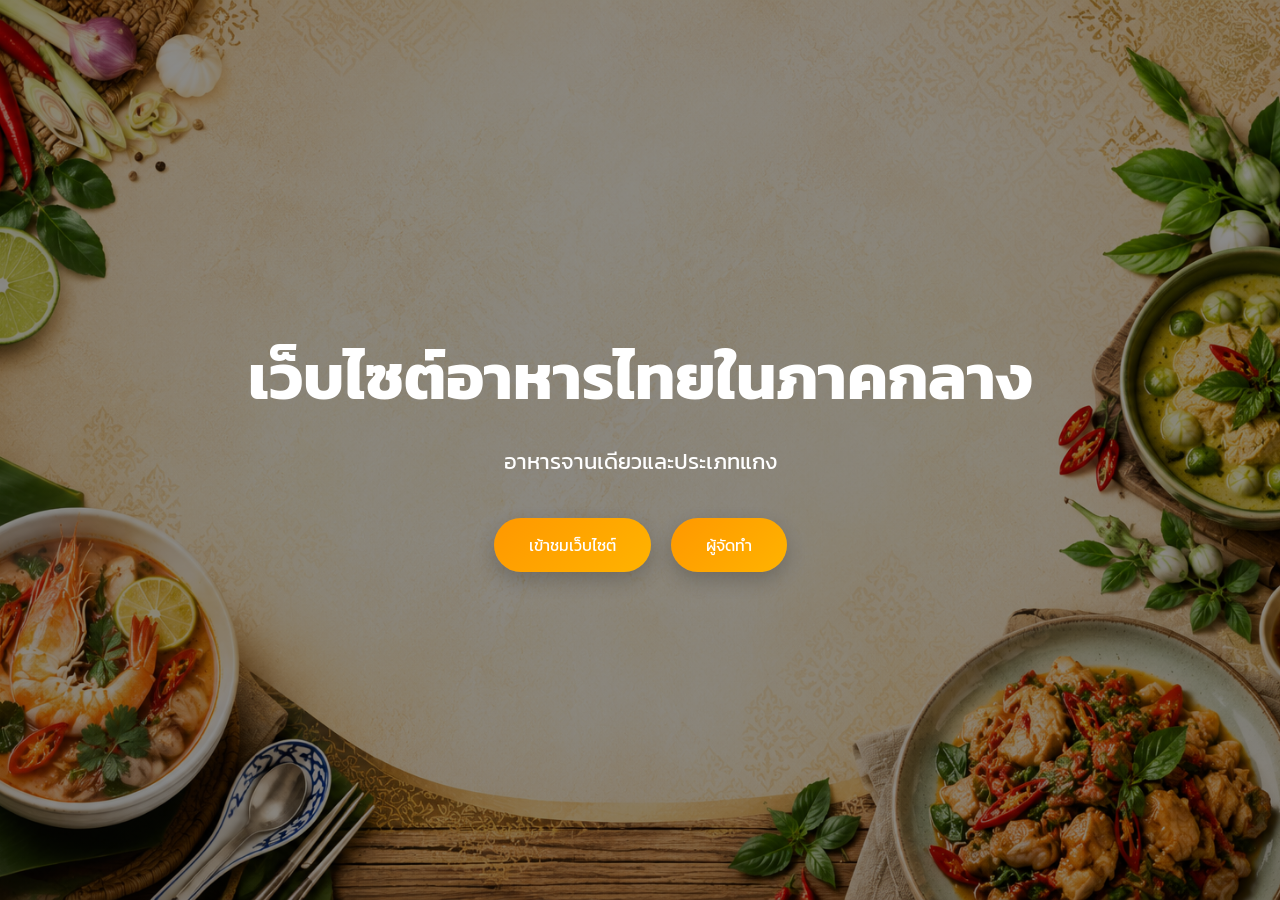
<file: index.html>
<!DOCTYPE html>
<html lang="th">
  <head>
    <meta charset="UTF-8" />
    <meta name="viewport" content="width=device-width, initial-scale=1.0" />
    <title>อาหารไทย</title>
    <link rel="stylesheet" href="styles.css" />
  </head>
  <body class="landing">
    <div class="overlay">
      <h1>เว็บไซต์อาหารไทยในภาคกลาง</h1>
      <p>อาหารจานเดียวและประเภทแกง</p>

      <div class="btn-group">
        <a href="home.html" class="btn">เข้าชมเว็บไซต์</a>
        <a href="about.html" class="btn">ผู้จัดทำ</a>
      </div>
    </div>
  </body>
</html>
</file>
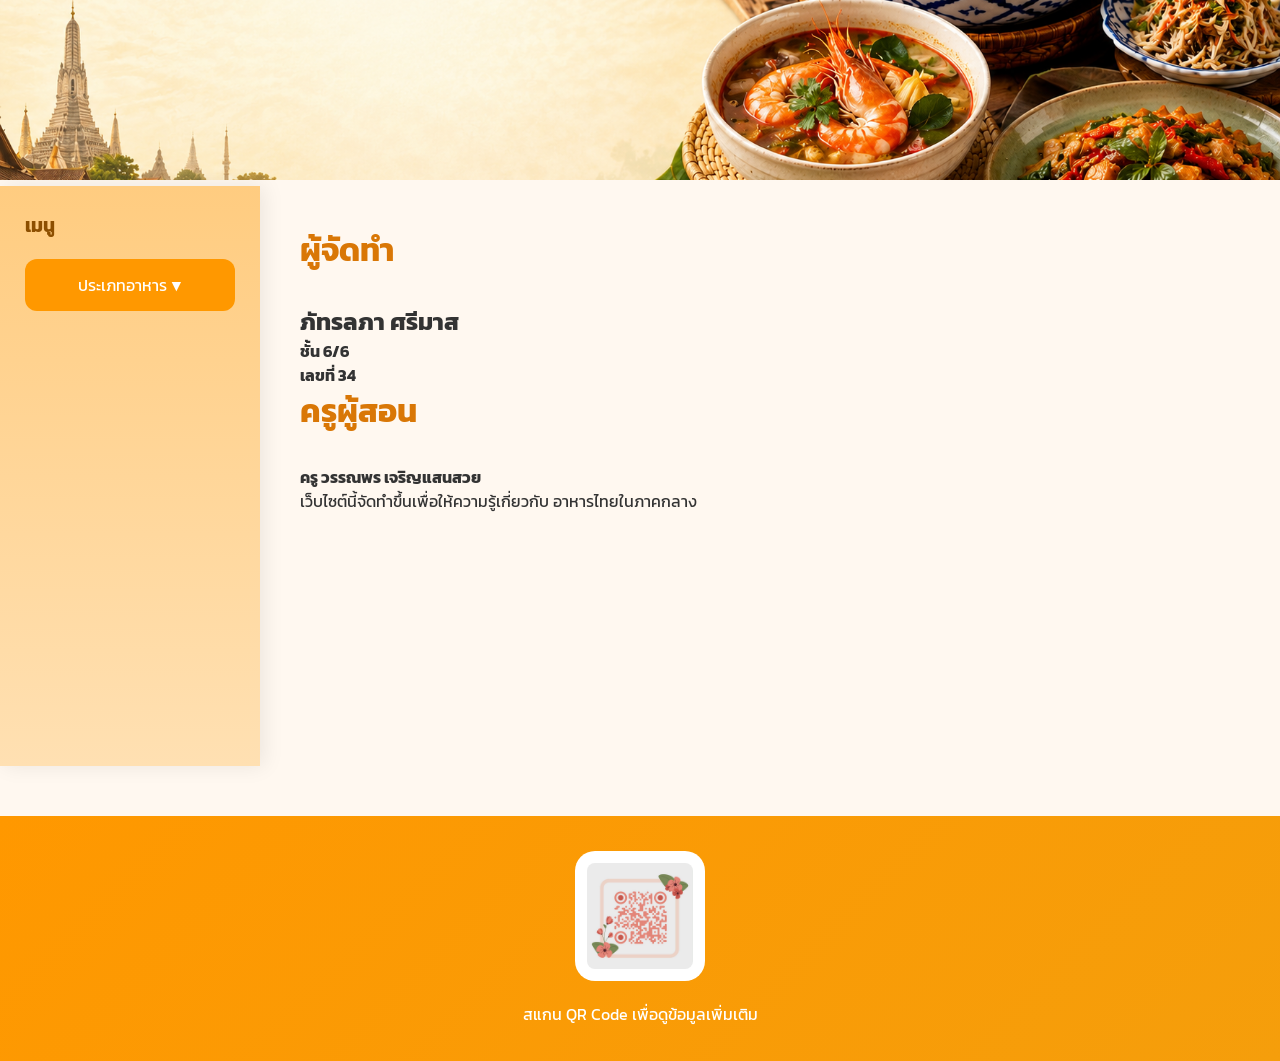
<file: about.html>
<!DOCTYPE html>
<html lang="th">
  <head>
    <meta charset="UTF-8" />
    <meta name="viewport" content="width=device-width, initial-scale=1.0" />
    <title>ผู้จัดทำ</title>
    <link rel="stylesheet" href="styles.css" />
  </head>
  <body>
    <header>
      <img src="banner.jpg" class="banner" />
    </header>

    <div class="container">
      <aside class="sidebar">
        <h3>เมนู</h3>

        <div class="dropdown">
          <button>ประเภทอาหาร ▼</button>

          <div class="dropdown-content">
            <a href="home.html">หน้าแรก</a>
            <a href="singledish.html">อาหารจานเดียว</a>
            <a href="curry.html">ประเภทแกง</a>
            <a href="about.html">ผู้จัดทำ</a>
          </div>
        </div>
      </aside>

      <main>
        <div class="profile-card">
          <h1>ผู้จัดทำ</h1>

          <h2>ภัทรลภา ศรีมาส</h2>

          <p><strong>ชั้น 6/6</strong> </p>
          <p><strong>เลขที่ 34</strong> </p>
          <h1>ครูผู้สอน</h1>
           <p><strong>ครู วรรณพร เจริญแสนสวย</strong> </p>
          <p>เว็บไซต์นี้จัดทำขึ้นเพื่อให้ความรู้เกี่ยวกับ อาหารไทยในภาคกลาง</p>
        </div>
      </main>
    </div>

    <footer>
      <img src="qr.png" class="qr" />
      <p>สแกน QR Code เพื่อดูข้อมูลเพิ่มเติม</p>
    </footer>
  </body>
</html>
</file>
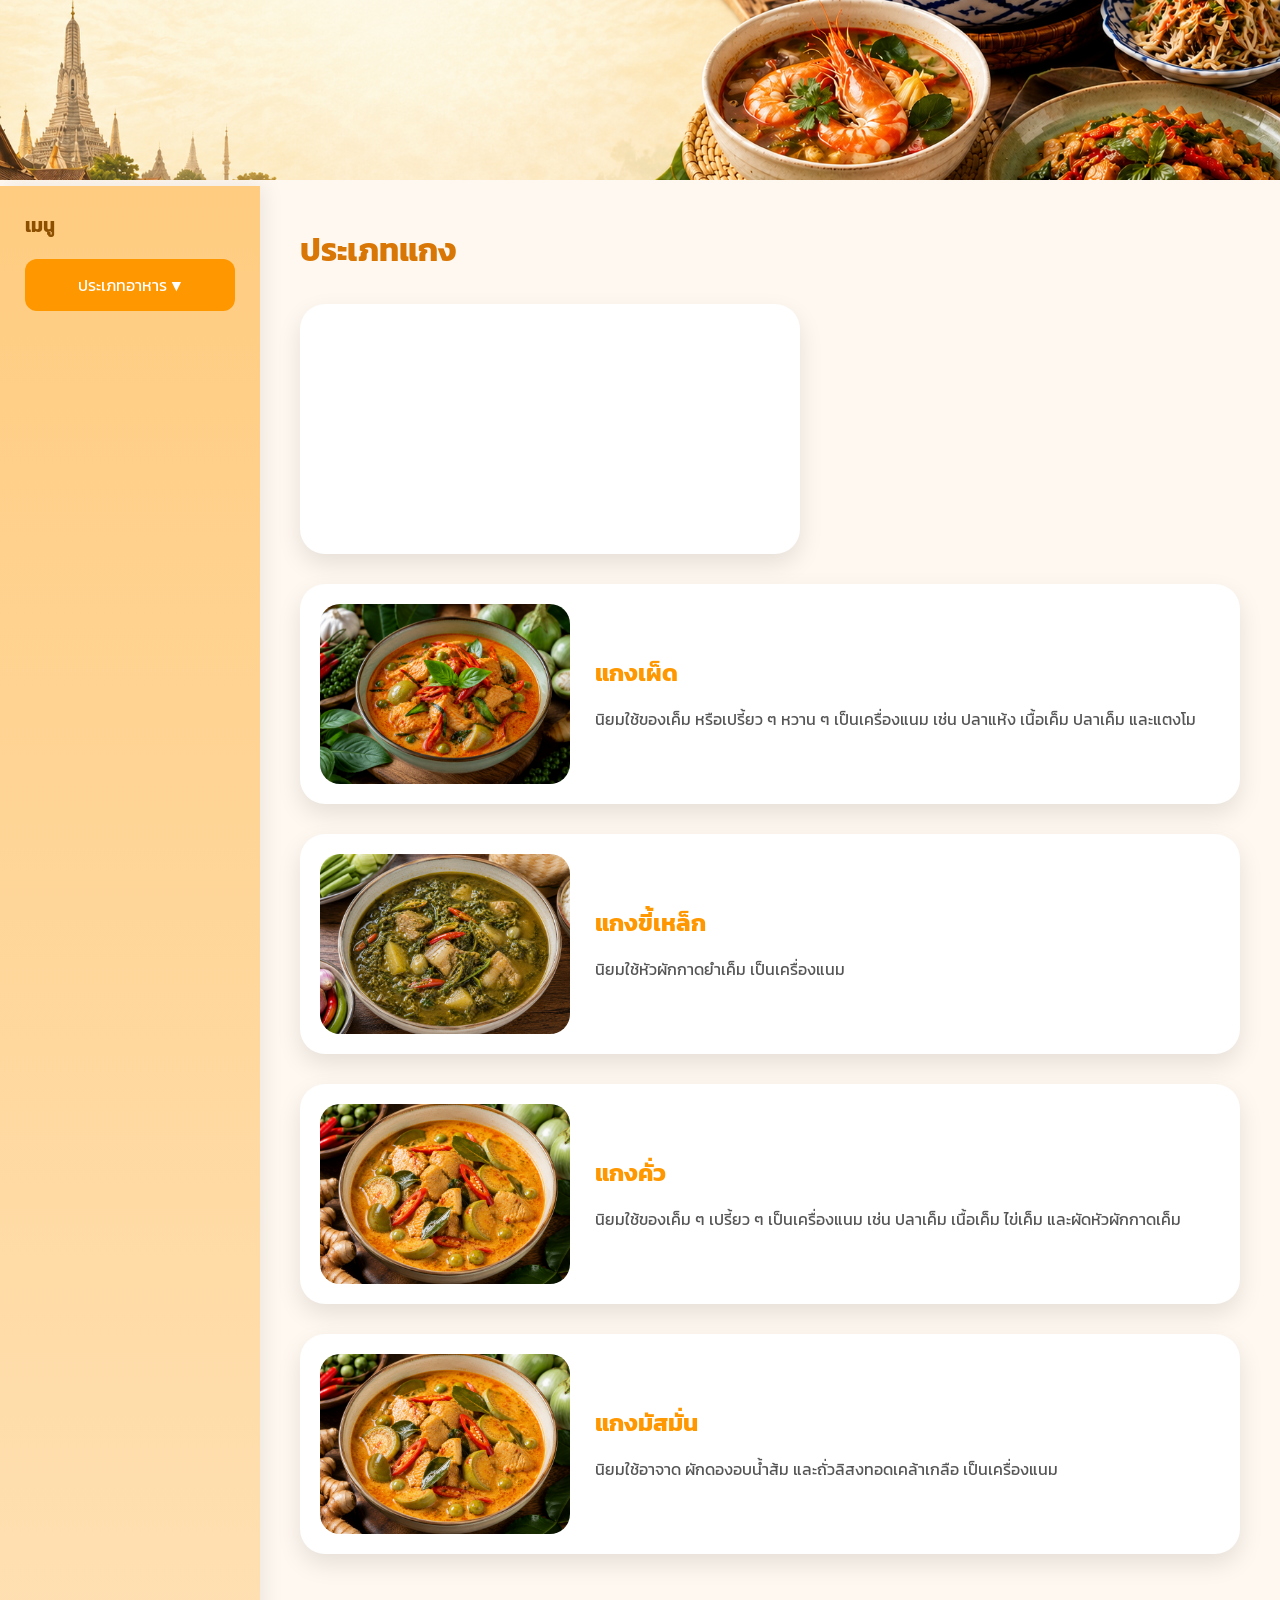
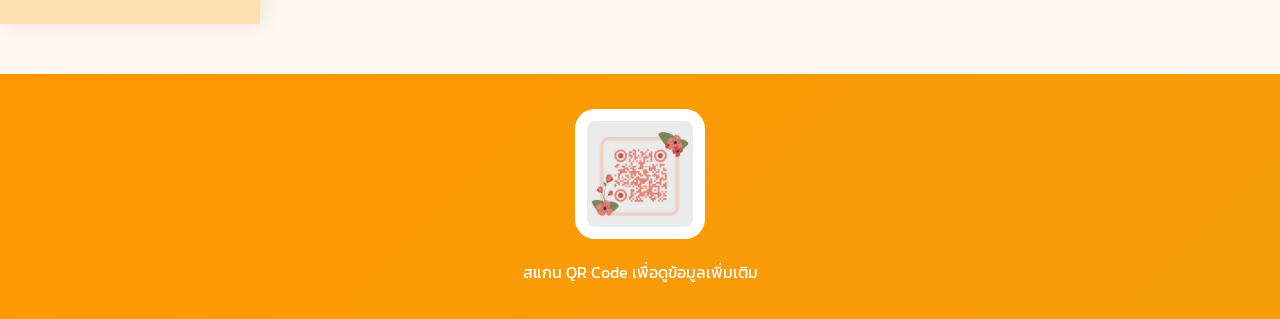
<file: curry.html>
<!DOCTYPE html>
<html lang="th">
  <head>
    <meta charset="UTF-8" />
    <meta name="viewport" content="width=device-width, initial-scale=1.0" />
    <title>ประเภทแกง</title>
    <link rel="stylesheet" href="styles.css" />
  </head>
  <body>
    <header>
      <img src="banner.jpg" class="banner" />
    </header>

    <div class="container">
      <aside class="sidebar">
        <h3>เมนู</h3>

        <div class="dropdown">
          <button>ประเภทอาหาร ▼</button>

          <div class="dropdown-content">
            <a href="home.html">หน้าแรก</a>
            <a href="singledish.html">อาหารจานเดียว</a>
            <a href="curry.html">ประเภทแกง</a>
            <a href="about.html">ผู้จัดทำ</a>
          </div>
        </div>
      </aside>

      <main>
        <h1>ประเภทแกง</h1>
        <iframe
          width="500"
          class="food-card"
          height="250"
          src="https://www.youtube.com/embed/RNsyww_4eXY?si=2k5hM5TD0hNi20EJ"
          title="YouTube video player"
          frameborder="0"
          allow="accelerometer; autoplay; clipboard-write; encrypted-media; gyroscope; picture-in-picture; web-share"
          referrerpolicy="strict-origin-when-cross-origin"
          allowfullscreen
        ></iframe>
        <div class="food-card">
          <img src="gaeng-phed.jpg" class="food-img" />
          <div class="food-info">
            <h2>แกงเผ็ด</h2>
            <p>
              นิยมใช้ของเค็ม หรือเปรี้ยว ๆ หวาน ๆ เป็นเครื่องแนม เช่น ปลาแห้ง
              เนื้อเค็ม ปลาเค็ม และแตงโม
            </p>
          </div>
        </div>

        <div class="food-card">
          <img src="gaeng-khilek.jpg" class="food-img" />
          <div class="food-info">
            <h2>แกงขี้เหล็ก</h2>
            <p>นิยมใช้หัวผักกาดยำเค็ม เป็นเครื่องแนม</p>
          </div>
        </div>

        <div class="food-card">
          <img src="gaeng-kua.jpg" class="food-img" />
          <div class="food-info">
            <h2>แกงคั่ว</h2>
            <p>
              นิยมใช้ของเค็ม ๆ เปรี้ยว ๆ เป็นเครื่องแนม เช่น ปลาเค็ม เนื้อเค็ม
              ไข่เค็ม และผัดหัวผักกาดเค็ม
            </p>
          </div>
        </div>

        <div class="food-card">
          <img src="massaman.jpg" class="food-img" />
          <div class="food-info">
            <h2>แกงมัสมั่น</h2>
            <p>
              นิยมใช้อาจาด ผักดองอบน้ำส้ม และถั่วลิสงทอดเคล้าเกลือ
              เป็นเครื่องแนม
            </p>
          </div>
        </div>
      </main>
    </div>

    <footer>
      <img src="qr.png" class="qr" />
      <p>สแกน QR Code เพื่อดูข้อมูลเพิ่มเติม</p>
    </footer>
  </body>
</html>
</file>
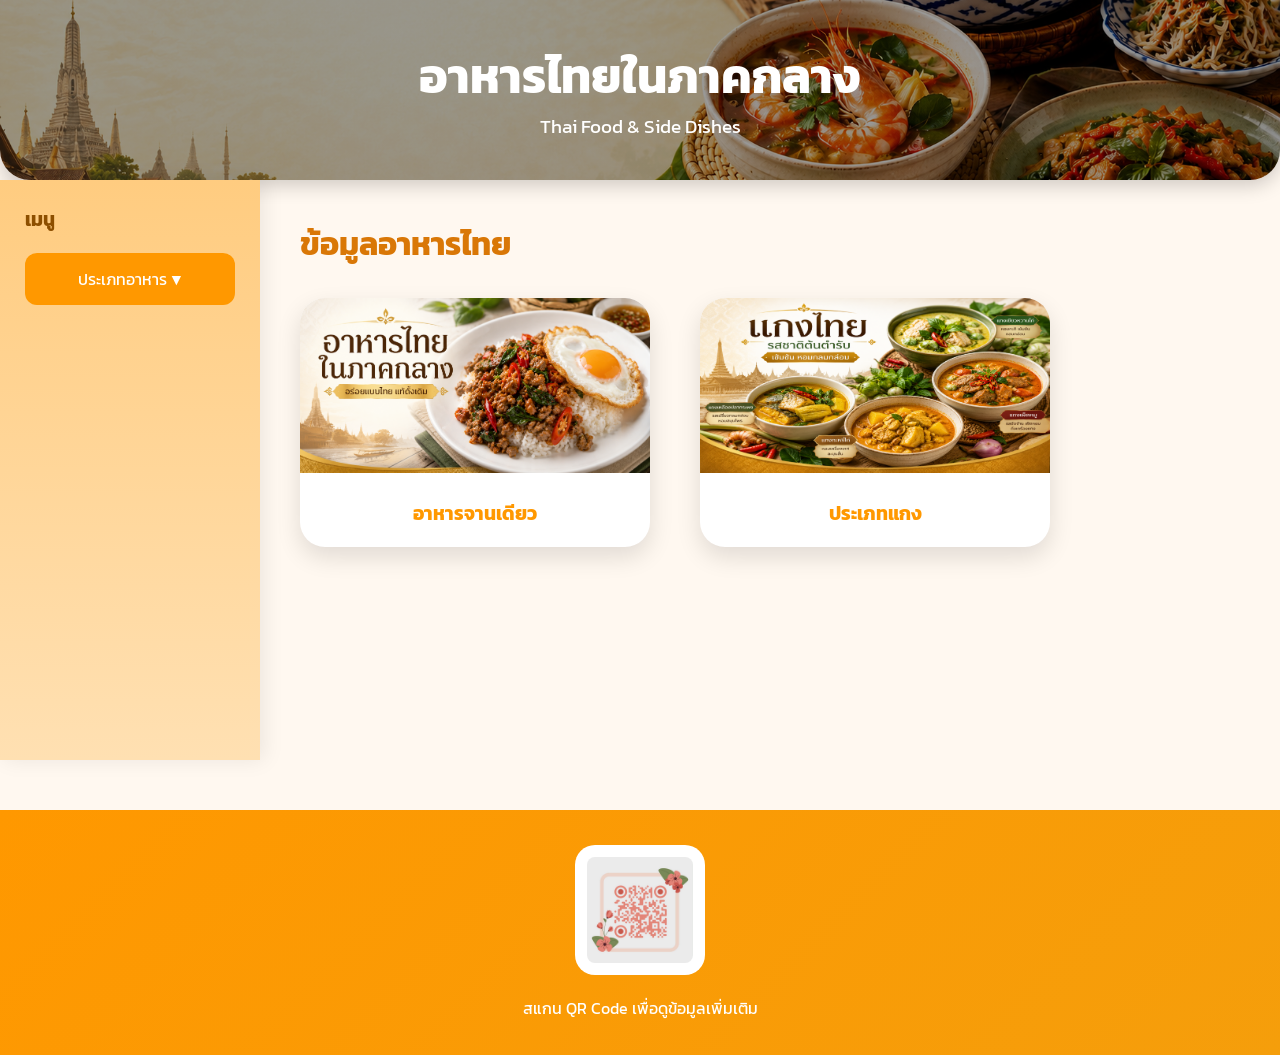
<file: home.html>
<!DOCTYPE html>
<html lang="th">
  <head>
    <meta charset="UTF-8" />
    <meta name="viewport" content="width=device-width, initial-scale=1.0" />
    <title>หน้าแรก</title>
    <link rel="stylesheet" href="styles.css" />
  </head>
  <body>
    <header class="top-banner">
      <div class="banner-overlay">
          <h1>อาหารไทยในภาคกลาง</h1>
          <p>Thai Food & Side Dishes</p>
      </div>
  </header>

    <div class="container">
      <aside class="sidebar">
        <h3>เมนู</h3>

        <div class="dropdown">
          <button>ประเภทอาหาร ▼</button>
          <div class="dropdown-content">
            <a href="singledish.html">อาหารจานเดียว</a>
            <a href="curry.html">ประเภทแกง</a>
          </div>
        </div>
      </aside>

      <main>
        <h1>ข้อมูลอาหารไทย</h1>

        <div class="card-container">
          <div class="card">
            <a href="singledish.html">
              <img src="singledish.png" />
              <h3>อาหารจานเดียว</h3>
            </a>
          </div>
          <div class="card">
            <a href="curry.html" >
              <img src="curry.png" />
              <h3>ประเภทแกง</h3>
            </div>
            </a>
          </div>
        </div>
      </main>
    </div>

    <footer>
      <img src="qr.png" class="qr" />
      <p>สแกน QR Code เพื่อดูข้อมูลเพิ่มเติม</p>
    </footer>
  </body>
</html>
</file>
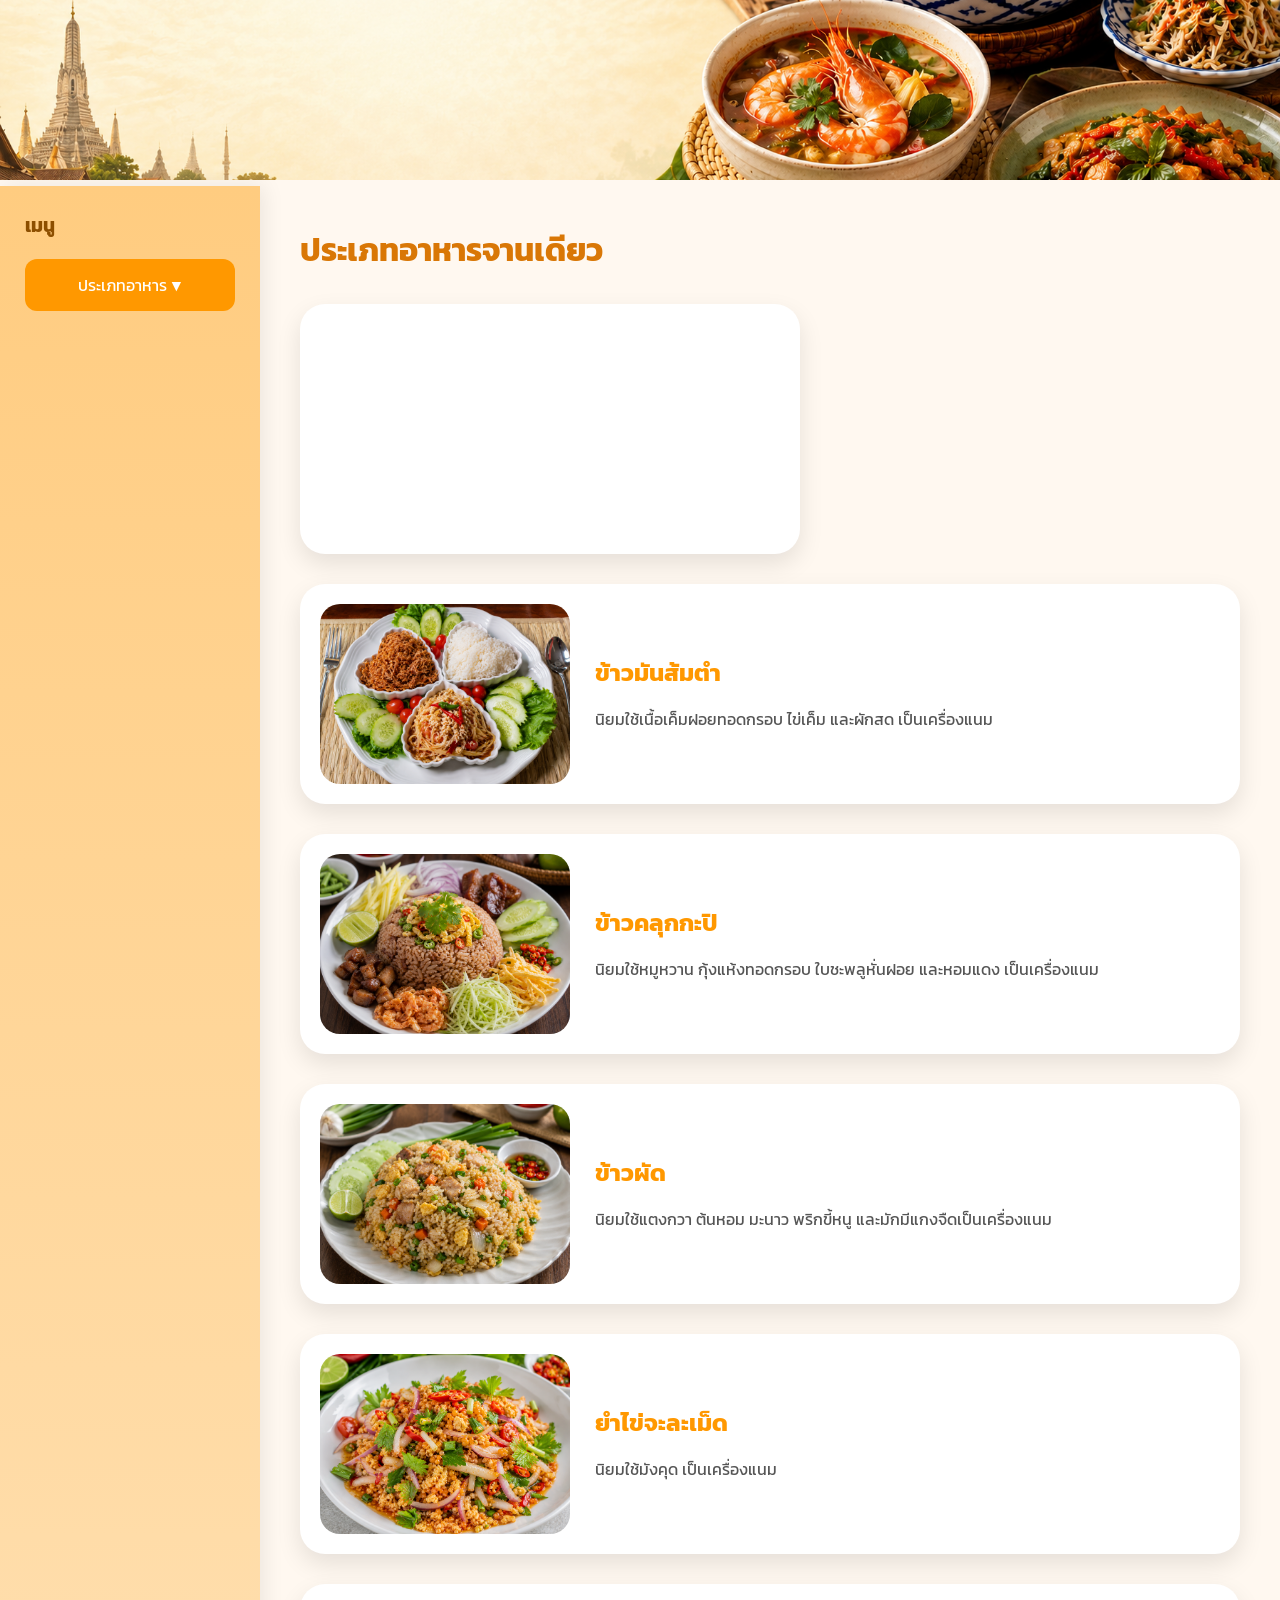
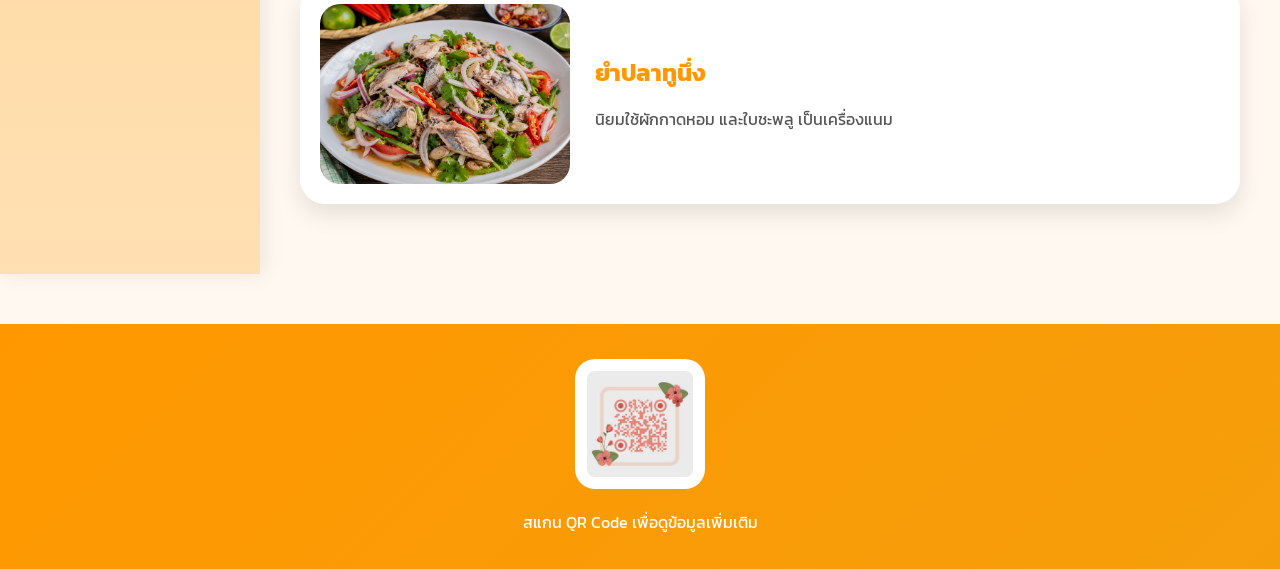
<file: singledish.html>
<!DOCTYPE html>
<html lang="th">
  <head>
    <meta charset="UTF-8" />
    <meta name="viewport" content="width=device-width, initial-scale=1.0" />
    <title>ประเภทอาหารจานเดียว</title>
    <link rel="stylesheet" href="styles.css" />
  </head>
  <body>
    <header>
      <img src="banner.jpg" class="banner" />
    </header>

    <div class="container">
      <aside class="sidebar">
        <h3>เมนู</h3>

        <div class="dropdown">
          <button>ประเภทอาหาร ▼</button>

          <div class="dropdown-content">
            <a href="home.html">หน้าแรก</a>
            <a href="singledish.html">อาหารจานเดียว</a>
            <a href="curry.html">ประเภทแกง</a>
            <a href="about.html">ผู้จัดทำ</a>
          </div>
        </div>
      </aside>

      <main>
        <h1>ประเภทอาหารจานเดียว</h1>

        <iframe
          width="500"
          class="food-card"
          height="250"
          src="https://www.youtube.com/embed/RNsyww_4eXY?si=2k5hM5TD0hNi20EJ"
          title="YouTube video player"
          frameborder="0"
          allow="accelerometer; autoplay; clipboard-write; encrypted-media; gyroscope; picture-in-picture; web-share"
          referrerpolicy="strict-origin-when-cross-origin"
          allowfullscreen
        ></iframe>

        <div class="food-card">
          <img src="khao-man-somtam.jpg" class="food-img" />
          <div class="food-info">
            <h2>ข้าวมันส้มตำ</h2>
            <p>นิยมใช้เนื้อเค็มฝอยทอดกรอบ ไข่เค็ม และผักสด เป็นเครื่องแนม</p>
          </div>
        </div>

        <div class="food-card">
          <img src="khao-kluk-kapi.jpg" class="food-img" />
          <div class="food-info">
            <h2>ข้าวคลุกกะปิ</h2>
            <p>
              นิยมใช้หมูหวาน กุ้งแห้งทอดกรอบ ใบชะพลูหั่นฝอย และหอมแดง
              เป็นเครื่องแนม
            </p>
          </div>
        </div>

        <div class="food-card">
          <img src="fried-rice.jpg" class="food-img" />
          <div class="food-info">
            <h2>ข้าวผัด</h2>
            <p>
              นิยมใช้แตงกวา ต้นหอม มะนาว พริกขี้หนู และมักมีแกงจืดเป็นเครื่องแนม
            </p>
          </div>
        </div>

        <div class="food-card">
          <img src="yum-khai.jpg" class="food-img" />
          <div class="food-info">
            <h2>ยำไข่จะละเม็ด</h2>
            <p>นิยมใช้มังคุด เป็นเครื่องแนม</p>
          </div>
        </div>

        <div class="food-card">
          <img src="yum-tuna.jpg" class="food-img" />
          <div class="food-info">
            <h2>ยำปลาทูนึ่ง</h2>
            <p>นิยมใช้ผักกาดหอม และใบชะพลู เป็นเครื่องแนม</p>
          </div>
        </div>
      </main>
    </div>

    <footer>
      <img src="qr.png" class="qr" />
      <p>สแกน QR Code เพื่อดูข้อมูลเพิ่มเติม</p>
    </footer>
  </body>
</html>
</file>
<file: styles.css>
/* =========================
   IMPORT FONT
========================= */
@import url("https://fonts.googleapis.com/css2?family=Kanit:wght@300;400;500;700&display=swap");

/* =========================
   RESET
========================= */
* {
  margin: 0;
  padding: 0;
  box-sizing: border-box;
  font-family: "Kanit", sans-serif;
}

html {
  scroll-behavior: smooth;
}

body {
  background: #fff8f0;
  color: #333;
  animation: pageLoad 0.8s ease;
  min-height: 100vh;
}

/* =========================
   ANIMATION
========================= */

@keyframes pageLoad {
  from {
    opacity: 0;
  }
  to {
    opacity: 1;
  }
}

@keyframes fadeUp {
  from {
    opacity: 0;
    transform: translateY(40px);
  }
  to {
    opacity: 1;
    transform: translateY(0);
  }
}

@keyframes fadeDown {
  from {
    opacity: 0;
    transform: translateY(-40px);
  }
  to {
    opacity: 1;
    transform: translateY(0);
  }
}

@keyframes float {
  0% {
    transform: translateY(0px);
  }
  50% {
    transform: translateY(-8px);
  }
  100% {
    transform: translateY(0px);
  }
}

@keyframes pulse {
  0% {
    box-shadow: 0 0 0 rgba(255, 152, 0, 0);
  }
  50% {
    box-shadow: 0 0 25px rgba(255, 152, 0, 0.4);
  }
  100% {
    box-shadow: 0 0 0 rgba(255, 152, 0, 0);
  }
}

/* =========================
   LANDING PAGE
========================= */

.landing {
  background: linear-gradient(rgba(0, 0, 0, 0.45), rgba(0, 0, 0, 0.45)),
    url("bg.jpg");
  background-size: cover;
  background-position: center;
  background-repeat: no-repeat;
}

.overlay {
  min-height: 100vh;
  display: flex;
  flex-direction: column;
  justify-content: center;
  align-items: center;
  text-align: center;
  padding: 20px;
}

.overlay h1 {
  color: white;
  font-size: 4rem;
  margin-bottom: 20px;
  animation: fadeDown 1s ease;
}

.overlay p {
  color: #fff;
  font-size: 1.4rem;
  margin-bottom: 40px;
  animation: fadeUp 1s ease;
}

.btn-group {
  display: flex;
  gap: 20px;
  flex-wrap: wrap;
  justify-content: center;
}

/* =========================
   BUTTON
========================= */

.btn {
  text-decoration: none;
  color: white;
  background: linear-gradient(135deg, #ff9800, #ffb300);
  padding: 15px 35px;
  border-radius: 50px;
  font-size: 1rem;
  transition: 0.4s;
  box-shadow: 0 8px 20px rgba(0, 0, 0, 0.2);
}

.btn:hover {
  transform: translateY(-6px) scale(1.05);

  box-shadow: 0 15px 30px rgba(0, 0, 0, 0.3);

  animation: pulse 1s infinite;
}

/* =========================
   HEADER
========================= */

header {
  width: 100%;
  overflow: hidden;
}

.banner {
  width: 100%;
  height: 180px;
  object-fit: cover;
  object-position: center;
}
.top-banner {
  height: 180px;
  background: linear-gradient(rgba(0, 0, 0, 0.4), rgba(0, 0, 0, 0.4)),
    url("banner.jpg");

  background-size: cover;
  background-position: center;

  display: flex;
  justify-content: center;
  align-items: center;

  border-radius: 0 0 30px 30px;
  box-shadow: 0 5px 20px rgba(0, 0, 0, 0.2);
}

.banner-overlay {
  text-align: center;
  color: white;
}

.banner-overlay h1 {
  font-size: 3rem;
}

.banner-overlay p {
  font-size: 1.2rem;
}
/* =========================
   LAYOUT
========================= */

.container {
  display: flex;
  min-height: calc(100vh - 320px);
}

/* =========================
   SIDEBAR
========================= */

.sidebar {
  width: 260px;
  background: linear-gradient(to bottom, #ffcc80, #ffe0b2);

  padding: 25px;
  box-shadow: 4px 0 20px rgba(0, 0, 0, 0.08);
}

.sidebar h3 {
  margin-bottom: 20px;
  color: #8d4f00;
}

.dropdown button {
  width: 100%;
  padding: 14px;
  border: none;
  border-radius: 12px;
  background: #ff9800;
  color: white;
  font-size: 1rem;
  cursor: pointer;
  transition: 0.3s;
}

.dropdown button:hover {
  background: #ffb300;
}

.dropdown-content {
  display: none;
  margin-top: 10px;
  border-radius: 12px;
  overflow: hidden;
}

.dropdown:hover .dropdown-content {
  display: block;
}

.dropdown-content a {
  display: block;
  padding: 15px;
  background: #fff;
  text-decoration: none;
  color: #333;
  transition: 0.3s;
}

.dropdown-content a:hover {
  background: #ff9800;
  color: white;
  padding-left: 25px;
}

/* =========================
   MAIN
========================= */

main {
  flex: 1;
  padding: 40px;
  animation: fadeUp 1s ease;
}

main h1 {
  margin-bottom: 30px;
  color: #d97706;
}

/* =========================
   CARD
========================= */

.card-container {
  display: flex;
  gap: 50px;
  flex-wrap: wrap;
}

.card {
  width: 350px;
  background: white;
  border-radius: 25px;
  overflow: hidden;
  box-shadow: 0 10px 25px rgba(0, 0, 0, 0.12);
  transition: 0.5s;
  animation: float 4s infinite ease-in-out;
}

.card:hover {
  transform: translateY(-12px) scale(1.03);

  box-shadow: 0 20px 40px rgba(0, 0, 0, 0.25);
}

.card img {
  width: 100%;
  height: 450;
  object-fit: cover;
  transition: 0.5s;
}

.card:hover img {
  transform: scale(1.12);
}

.card h3 {
  padding: 20px;
  text-align: center;
  color: #ff9800;
}

.card a {
  text-decoration: none;
}

/* =========================
   CONTENT IMAGE
========================= */

.content-img {
  width: 100%;
  border-radius: 20px;
  margin-bottom: 30px;
  transition: 0.5s;
  cursor: pointer;
}

.content-img:hover {
  transform: scale(1.03);
  box-shadow: 0 15px 35px rgba(0, 0, 0, 0.25);
}

/* =========================
   VIDEO
========================= */

video {
  width: 100%;
  border-radius: 20px;
  margin: 30px 0;
  box-shadow: 0 8px 25px rgba(0, 0, 0, 0.15);
}

/* =========================
   LIST
========================= */

ul {
  list-style: none;
}

ul li {
  background: white;
  margin-bottom: 18px;
  padding: 18px;
  border-left: 8px solid #ff9800;
  border-radius: 15px;
  box-shadow: 0 5px 15px rgba(0, 0, 0, 0.08);
  transition: 0.3s;
}

ul li:hover {
  transform: translateX(10px);
}

/* =========================
   FOOTER
========================= */

footer {
  background: linear-gradient(135deg, #ff9800, #f59e0b);

  color: white;
  text-align: center;
  padding: 35px 20px;
  margin-top: 50px;
}

footer p {
  margin-top: 15px;
}

.qr {
  width: 130px;
  background: white;
  padding: 12px;
  border-radius: 20px;
  transition: 0.4s;
}

.qr:hover {
  transform: rotate(5deg) scale(1.12);
}

/* =========================
   SCROLLBAR
========================= */

::-webkit-scrollbar {
  width: 10px;
}

::-webkit-scrollbar-track {
  background: #ffe0b2;
}

::-webkit-scrollbar-thumb {
  background: #ff9800;
  border-radius: 20px;
}

::-webkit-scrollbar-thumb:hover {
  background: #e68900;
}
.food-card {
  display: flex;
  align-items: center;
  gap: 25px;

  background: white;
  margin-bottom: 30px;
  padding: 20px;

  border-radius: 25px;
  box-shadow: 0 10px 25px rgba(0, 0, 0, 0.1);

  transition: 0.4s;
}

.food-card:hover {
  transform: translateY(-8px);
  box-shadow: 0 20px 35px rgba(0, 0, 0, 0.2);
}

.food-img {
  width: 250px;
  height: 180px;
  object-fit: cover;
  border-radius: 20px;
  transition: 0.4s;
}

.food-card:hover .food-img {
  transform: scale(1.05);
}

.food-info {
  flex: 1;
}

.food-info h2 {
  color: #ff9800;
  margin-bottom: 15px;
}

.food-info p {
  line-height: 1.8;
  color: #555;
}

/* =========================
   MOBILE
========================= */

@media (max-width: 768px) {
  .overlay h1 {
    font-size: 2.5rem;
  }

  .overlay p {
    font-size: 1rem;
  }

  .container {
    flex-direction: column;
  }

  .sidebar {
    width: 100%;
  }

  main {
    padding: 25px;
  }

  .banner {
    height: 180px;
  }

  .card {
    width: 100%;
  }

  .btn-group {
    flex-direction: column;
  }

  .btn {
    width: 250px;
    text-align: center;
  }
  @media (max-width: 768px) {
    .top-banner {
      height: 140px;
    }

    .banner-overlay h1 {
      font-size: 1.7rem;
    }

    .banner-overlay p {
      font-size: 0.9rem;
    }
  }
}
</file>
